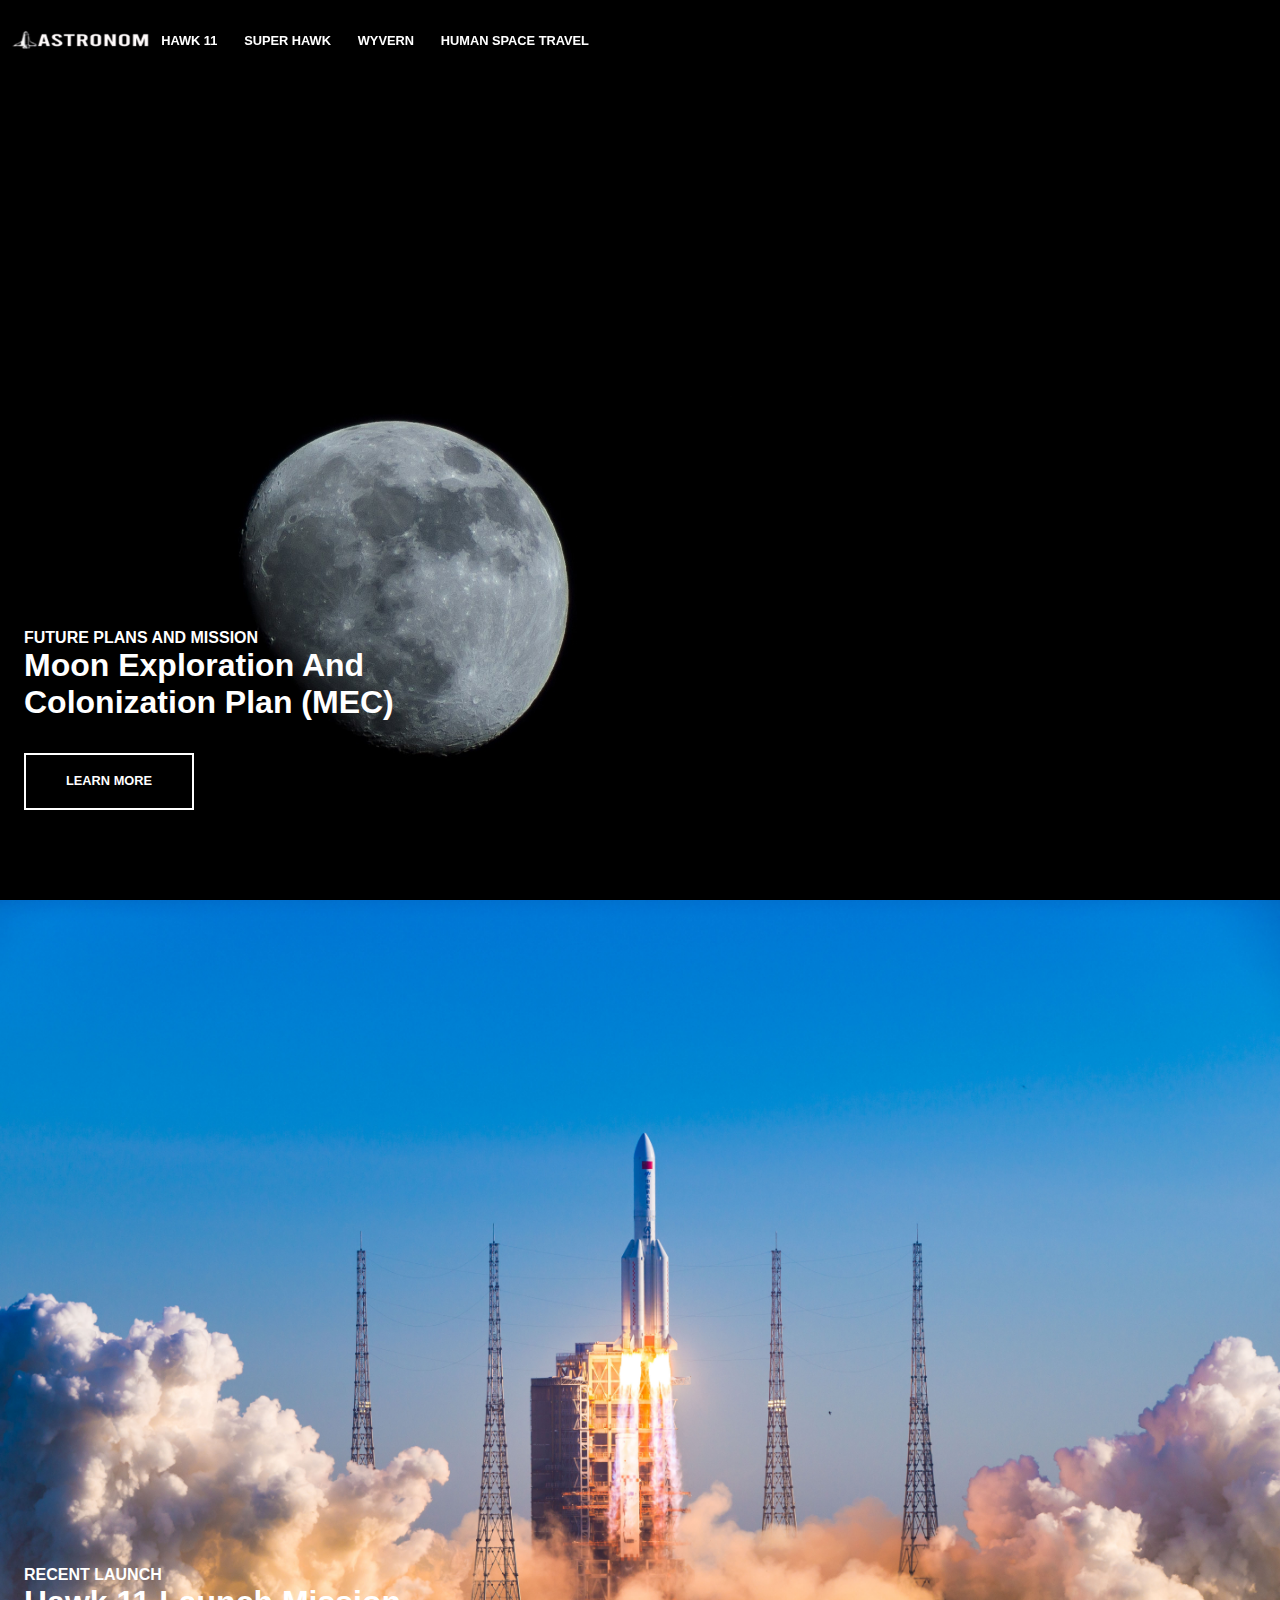
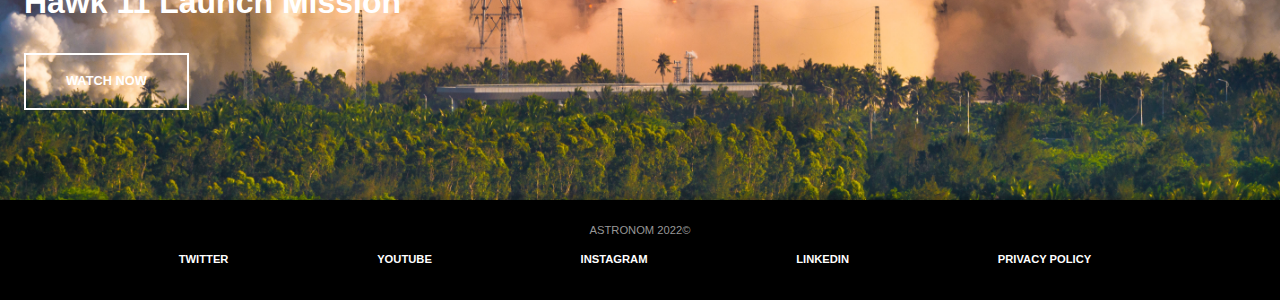
<file: index.html>
<!DOCTYPE html>
<html lang="en">
  <head>
    <meta charset="UTF-8" />
    <meta http-equiv="X-UA-Compatible" content="IE=edge" />
    <meta name="viewport" content="width=device-width, initial-scale=1.0" />
    <title>Astronom</title>
    <link rel="stylesheet" href="styles.css" />
    <link rel="stylesheet" href="footer.css" />
    <link rel="stylesheet" href="mission.css" />
    <link rel="stylesheet" href="header.css" />
    
  </head>
  <body>
    <header class="header">
      <div class="background">

      </div>
      <div class="header_inner">
        <div class="header_logo">
          <a href="index.html">
            <img src="./images/logo4.png" alt="logo"/>
          </a>
        </div>

      <nav class="header_navigation">
        <ul>
          <li><a href="hawk11.html" class="nav_link">HAWK 11</a></li>
          <li><a href="superhawk.html" class="nav_link">SUPER HAWK</a></li>
          <li><a href="wyvern.html" class="nav_link">WYVERN</a></li>
          
          <li><a href="humanspace.html" class="nav_link">HUMAN SPACE TRAVEL</a></li>
          
        </ul>
        
      </nav>

    </header>
    <div class="bgimage">
      
    </div>
    <section class="mission_container on_screen">
      <div class="background one"></div>
      <div class="bottom_content">
        <h4 class="bottom_content_subheader">
          FUTURE PLANS AND MISSION
        </h4>
        <h1 class="bottom_content_header">
          Moon Exploration And Colonization Plan (MEC)
        </h1>
        <a href="MECPlan.html" class="content_button">
          <span class="text">LEARN MORE</span>
          <div class="hover"></div>
        </a>
      </div>
     
    </section>
    
		<section class="mission_container">
			<div class="background two"></div>

			<div class="bottom_content">
				<h4 class="bottom_content_subheader">RECENT LAUNCH</h4>

				<h1 class="bottom_content_header">
					Hawk 11 Launch Mission
				</h1>

				<a class="content_button" href="https://youtu.be/gy6iam6NjsU">
					<span class="text">WATCH NOW</span>
					<div class="hover"></div>
				</a>
			</div>
		</section>
    <footer class="footer">
      <div class="footer_text">ASTRONOM 2022&copy;</div>

      <ul class="footer_list">
        <li><a href="#" class="footer_list_link">Twitter</a></li>
        <li><a href="#" class="footer_list_link">Youtube</a></li>
        <li><a href="#" class="footer_list_link">Instagram</a></li>
        <li><a href="#" class="footer_list_link">LinkedIn</a></li>
        <li><a href="#" class="footer_list_link">Privacy Policy</a></li>
        
      </ul>
    </footer>
   
    

    </div>
  </body>
</html>
</file>
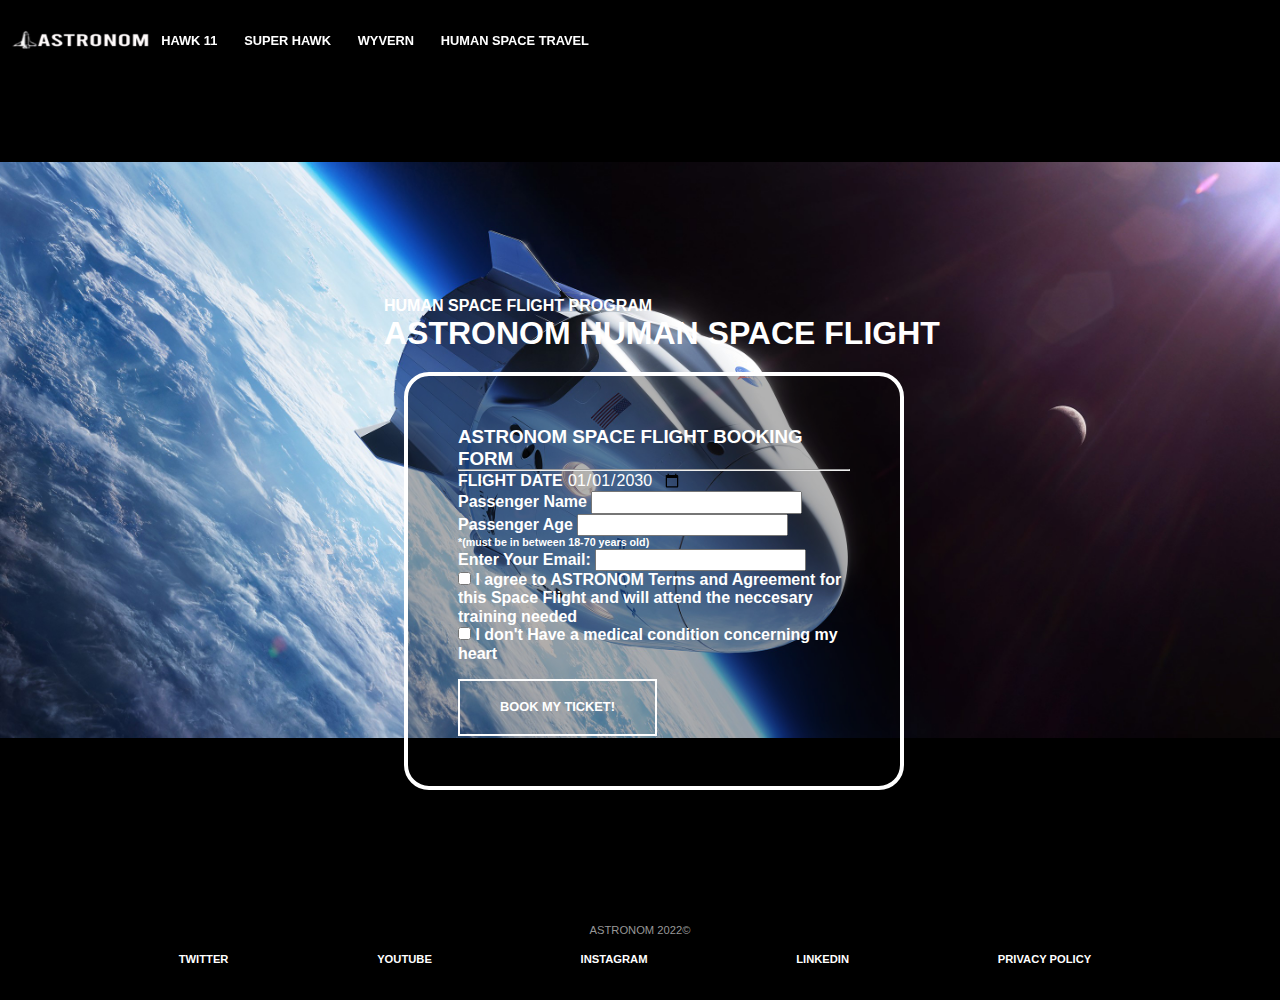
<file: booking.html>
<!DOCTYPE html>
<html lang="en">
  <head>
    <meta charset="UTF-8" />
    <meta http-equiv="X-UA-Compatible" content="IE=edge" />
    <meta name="viewport" content="width=device-width, initial-scale=1.0" />
    <title>Astronom</title>
    <link rel="stylesheet" href="styles.css" />
    <link rel="stylesheet" href="footer.css" />
    <link rel="stylesheet" href="mission.css" />
    <link rel="stylesheet" href="header.css" />
    <link rel="stylesheet" href="bookingform.css" />
  </head>
  <body>
    <header class="header">
      <div class="background">

      </div>
      <div class="header_inner">
        <div class="header_logo">
          <a href="index.html">
            <img src="./images/logo4.png" alt="logo"/>
          </a>
        </div>

      <nav class="header_navigation">
        <ul>
          <li><a href="hawk11.html" class="nav_link">HAWK 11</a></li>
          <li><a href="superhawk.html" class="nav_link">SUPER HAWK</a></li>
          <li><a href="wyvern.html" class="nav_link">WYVERN</a></li>
          
          <li><a href="humanspace.html" class="nav_link">HUMAN SPACE TRAVEL</a></li>
          
        </ul>
        
      </nav>

    </header>
   
    
    
    <section class="booking_form">

      <div class="background seven "></div>
      <div class="bottom_content">
        <h4 class="bottom_content_subheader">
            HUMAN SPACE FLIGHT PROGRAM
        </h4>
        <h1 class="bottom_content_header">
            ASTRONOM HUMAN SPACE FLIGHT
        </h1>
        <div class="fileforminsert">
            <h3>ASTRONOM SPACE FLIGHT BOOKING FORM</h3>
    
            <hr>
            <div class="flightdate">
                <label> FLIGHT DATE </label>
                <input type="date" class="datepicker"
                value="2030-01-01"
                min="2030-01-01" max="2030-12-31">
            </div>
            <div class="passengername">
                <label>Passenger Name</label>
                <input type="text" class="passname">
            </div>
            <div class="passengerage">
                <label> Passenger Age </label>
                
                <input type="number" min="18" size="70">
                <H6> *(must be in between 18-70 years old)</H6>
            </div>
            <div class="passemail">
                <label for="email">Enter Your Email:</label>
                <input type="email" id="email" name="email">
            </div>
            <div class="checkbox">
                <input type="checkbox" id="check1" name="check1" value="termsagree">
                <label for="check1"> I agree to ASTRONOM Terms and Agreement for this Space Flight and will attend
                    the neccesary training needed
                </label><br>
                <input type="checkbox" id="check2" name="check2" value="medical">
                <label for="check2"> I don't Have a medical condition concerning my heart</label><br>
            </div>
            <a href="thankyou.html" class="accept_button">
                <span class="text">BOOK MY TICKET!</span>
                <div class="hover"></div>
              </a>
            </div>
   
        </section>
    
    
  
    
    <footer class="footer">
      <div class="footer_text">ASTRONOM 2022&copy;</div>

      <ul class="footer_list">
        <li><a href="#" class="footer_list_link">Twitter</a></li>
        <li><a href="#" class="footer_list_link">Youtube</a></li>
        <li><a href="#" class="footer_list_link">Instagram</a></li>
        <li><a href="#" class="footer_list_link">LinkedIn</a></li>
        <li><a href="#" class="footer_list_link">Privacy Policy</a></li>
        
      </ul>
    </footer>
   
    

    </div>
  </body>
</html>
</file>
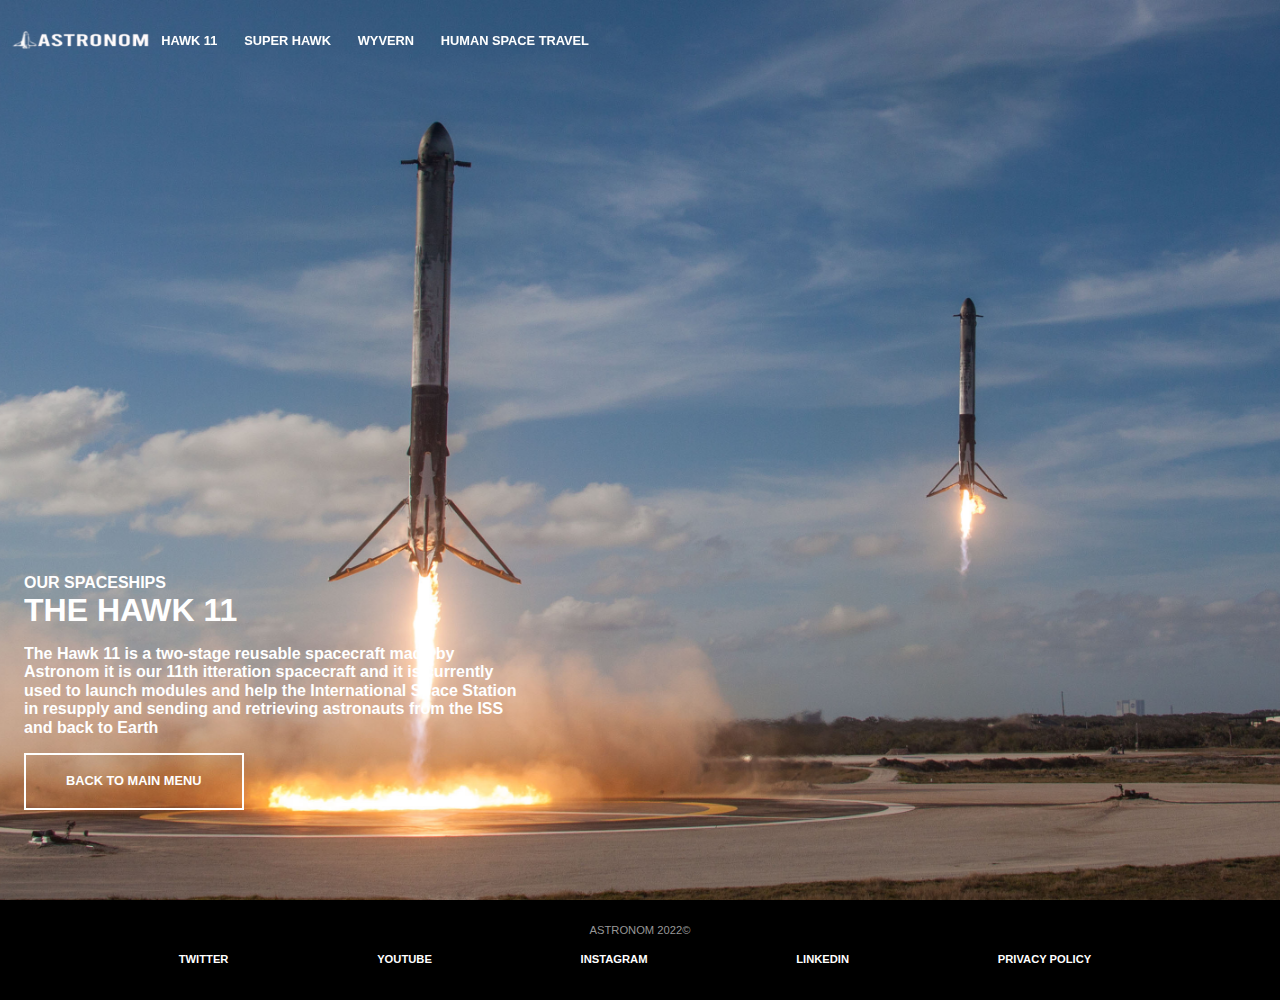
<file: hawk11.html>
<!DOCTYPE html>
<html lang="en">
  <head>
    <meta charset="UTF-8" />
    <meta http-equiv="X-UA-Compatible" content="IE=edge" />
    <meta name="viewport" content="width=device-width, initial-scale=1.0" />
    <title>Astronom</title>
    <link rel="stylesheet" href="styles.css" />
    <link rel="stylesheet" href="footer.css" />
    <link rel="stylesheet" href="mission.css" />
    <link rel="stylesheet" href="header.css" />
    
  </head>
  <body>
    <header class="header">
      <div class="background">

      </div>
      <div class="header_inner">
        <div class="header_logo">
          <a href="index.html">
            <img src="./images/logo4.png" alt="logo"/>
          </a>
        </div>

      <nav class="header_navigation">
        <ul>
          <li><a href="hawk11.html" class="nav_link">HAWK 11</a></li>
          <li><a href="superhawk.html" class="nav_link">SUPER HAWK</a></li>
          <li><a href="wyvern.html" class="nav_link">WYVERN</a></li>
          
          <li><a href="humanspace.html" class="nav_link">HUMAN SPACE TRAVEL</a></li>
          
        </ul>
        
      </nav>

    </header>
    <div class="bgimage">
      
    </div>
    <section class="mission_container on_screen">
      <div class="background four"></div>
      <div class="bottom_content">
        <h4 class="bottom_content_subheader">
          OUR SPACESHIPS
        </h4>
        <h1 class="bottom_content_header">
          THE HAWK 11
        </h1>
        
        <div class="MECPlantext">
        <h4 class="Hawk11text">The Hawk 11 is a two-stage reusable spacecraft made by 
            Astronom it is our 11th itteration spacecraft and it is currently used 
            to launch modules and help the International Space Station in resupply 
            and sending and retrieving astronauts from the ISS and back to Earth
        </h4> 
        </div>
        <a href="index.html" class="content_button">
            <span class="text">BACK TO MAIN MENU</span>
            <div class="hover"></div>
          </a>
        
      </div>
     
    </section>
  
    <footer class="footer">
      <div class="footer_text">ASTRONOM 2022&copy;</div>

      <ul class="footer_list">
        <li><a href="#" class="footer_list_link">Twitter</a></li>
        <li><a href="#" class="footer_list_link">Youtube</a></li>
        <li><a href="#" class="footer_list_link">Instagram</a></li>
        <li><a href="#" class="footer_list_link">LinkedIn</a></li>
        <li><a href="#" class="footer_list_link">Privacy Policy</a></li>
        
      </ul>
    </footer>
   
    

    </div>
  </body>
</html>
</file>
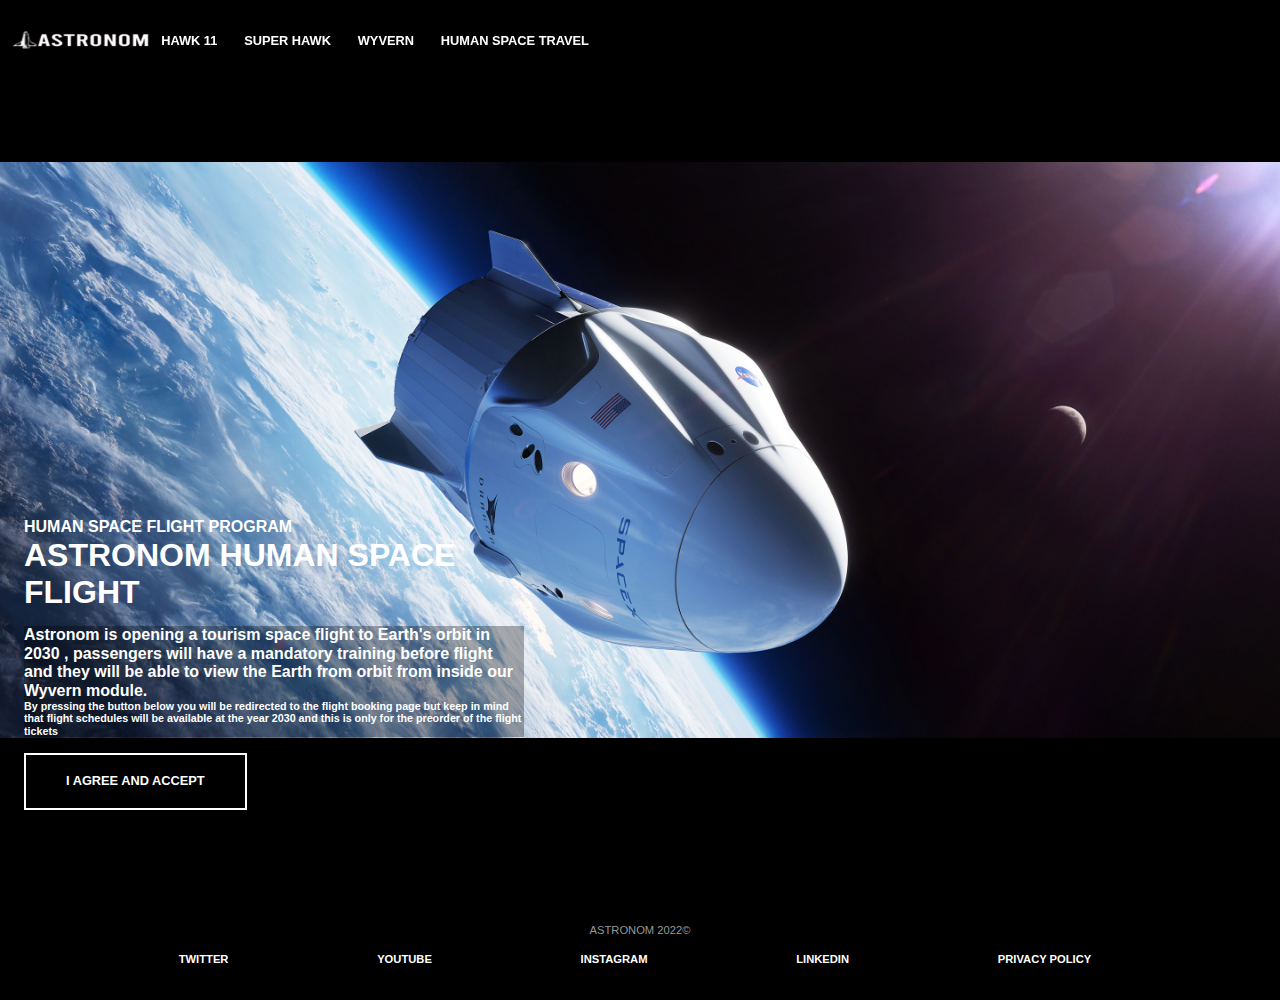
<file: humanspace.html>
<!DOCTYPE html>
<html lang="en">
  <head>
    <meta charset="UTF-8" />
    <meta http-equiv="X-UA-Compatible" content="IE=edge" />
    <meta name="viewport" content="width=device-width, initial-scale=1.0" />
    <title>Astronom</title>
    <link rel="stylesheet" href="styles.css" />
    <link rel="stylesheet" href="footer.css" />
    <link rel="stylesheet" href="mission.css" />
    <link rel="stylesheet" href="header.css" />
    <link rel="stylesheet" href="bookingform.css" />
  </head>
  <body>
    <header class="header">
      <div class="background">

      </div>
      <div class="header_inner">
        <div class="header_logo">
          <a href="#">
            <img src="./images/logo4.png" alt="logo"/>
          </a>
        </div>
        
      <nav class="header_navigation">
        <ul>
          <li><a href="hawk11.html" class="nav_link">HAWK 11</a></li>
          <li><a href="superhawk.html" class="nav_link">SUPER HAWK</a></li>
          <li><a href="wyvern.html" class="nav_link">WYVERN</a></li>
          
          <li><a href="humanspace.html" class="nav_link">HUMAN SPACE TRAVEL</a></li>
          
        </ul>
        
      </nav>

    </header>
    <section class="mission_container on_screen">
        <div class="background seven"></div>
        <div class="bottom_content">
          <h4 class="bottom_content_subheader">
            HUMAN SPACE FLIGHT PROGRAM
          </h4>
          <h1 class="bottom_content_header">
            ASTRONOM HUMAN SPACE FLIGHT
          </h1>
          
          <div class="humanspaceflighttext">
          <h4 class="spaceflighttext">
              Astronom is opening a tourism space flight to Earth's orbit
              in 2030 , passengers will have a mandatory training
              before flight and they will be able to view the Earth from orbit from inside our Wyvern module.
          </h4> 
          </div>
          <div class="humanspaceflightext2">
            <h6 class="spaceflighttext2">
              By pressing the button below you will be redirected to the flight booking page but keep in mind 
              that flight schedules will be available at the year 2030 and this is only for the preorder of the flight tickets
           </h6>
          </div>
          <div class="accept_button">
          <a href="booking.html" class="#">
              <span class="text">I AGREE AND ACCEPT</span>
              <div class="hover"></div>
            </a>
          </div>
        </div>
       
      </section>
    
    
       
      
    
    <footer class="footer">
        <div class="footer_text">ASTRONOM 2022&copy;</div>
  
        <ul class="footer_list">
          <li><a href="#" class="footer_list_link">Twitter</a></li>
          <li><a href="#" class="footer_list_link">Youtube</a></li>
          <li><a href="#" class="footer_list_link">Instagram</a></li>
          <li><a href="#" class="footer_list_link">LinkedIn</a></li>
          <li><a href="#" class="footer_list_link">Privacy Policy</a></li>
          
        </ul>
      </footer>
     
      
  
      </div>
    </body>
  </html>
</file>
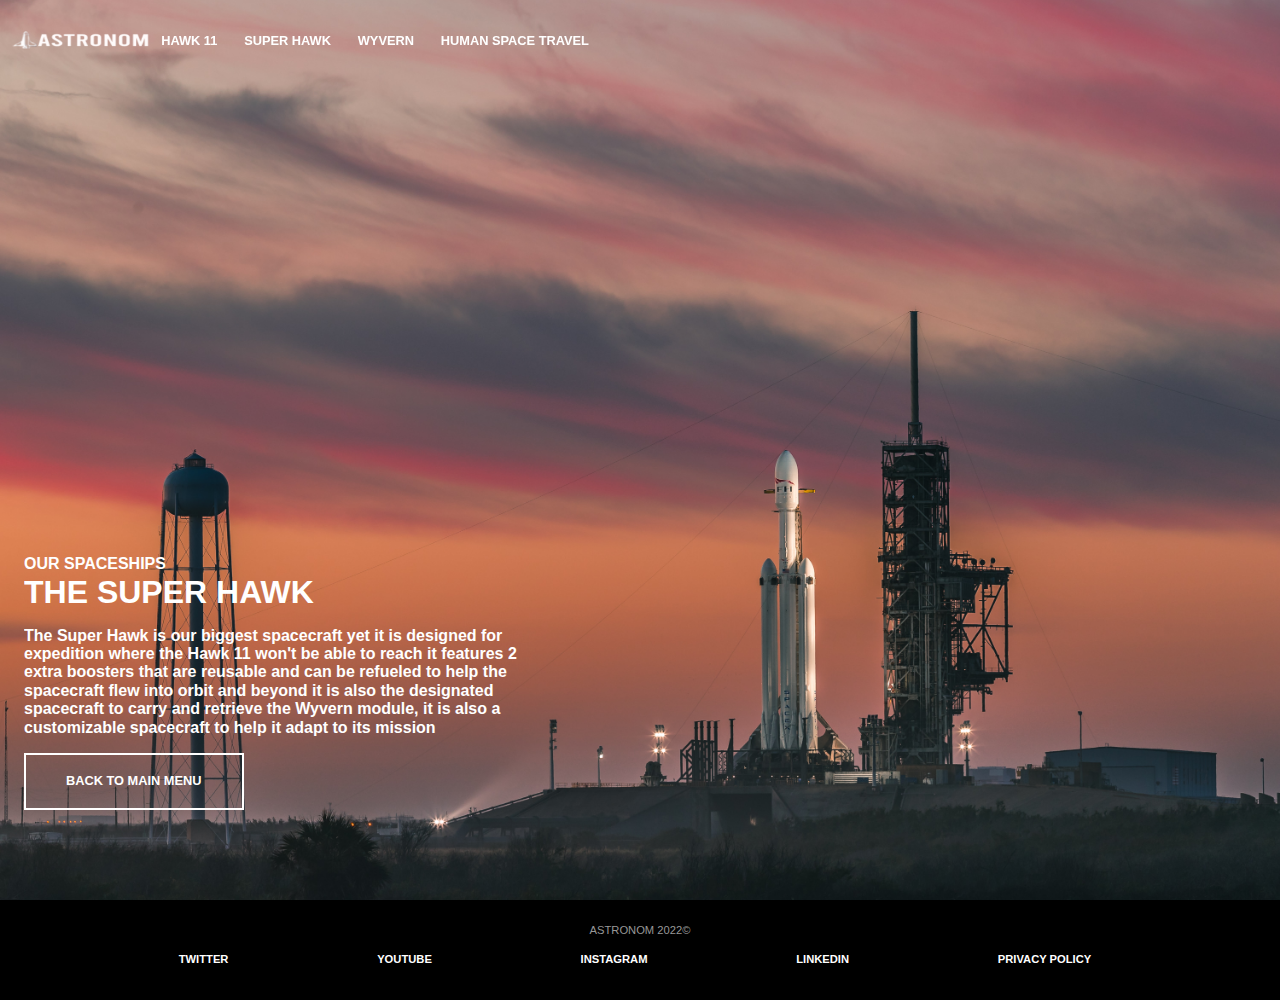
<file: superhawk.html>
<!DOCTYPE html>
<html lang="en">
  <head>
    <meta charset="UTF-8" />
    <meta http-equiv="X-UA-Compatible" content="IE=edge" />
    <meta name="viewport" content="width=device-width, initial-scale=1.0" />
    <title>Astronom</title>
    <link rel="stylesheet" href="styles.css" />
    <link rel="stylesheet" href="footer.css" />
    <link rel="stylesheet" href="mission.css" />
    <link rel="stylesheet" href="header.css" />
    
  </head>
  <body>
    <header class="header">
      <div class="background">

      </div>
      <div class="header_inner">
        <div class="header_logo">
          <a href="index.html">
            <img src="./images/logo4.png" alt="logo"/>
          </a>
        </div>

      <nav class="header_navigation">
        <ul>
          <li><a href="hawk11.html" class="nav_link">HAWK 11</a></li>
          <li><a href="superhawk.html" class="nav_link">SUPER HAWK</a></li>
          <li><a href="wyvern.html" class="nav_link">WYVERN</a></li>
          
          <li><a href="humanspace.html" class="nav_link">HUMAN SPACE TRAVEL</a></li>
          
        </ul>
        
      </nav>

    </header>
    <div class="bgimage">
      
    </div>
    <section class="mission_container on_screen">
      <div class="background five"></div>
      <div class="bottom_content">
        <h4 class="bottom_content_subheader">
          OUR SPACESHIPS
        </h4>
        <h1 class="bottom_content_header">
          THE SUPER HAWK
        </h1>
        
        <div class="Desctext">
        <h4 class="SuperHawktext">The Super Hawk is our biggest spacecraft yet
            it is designed for expedition where the Hawk 11 won't be able to reach
            it features 2 extra boosters that are reusable and can be refueled to help
            the spacecraft flew into orbit and beyond it is also the designated
            spacecraft to carry and retrieve the Wyvern module, it is also a customizable
            spacecraft to help it adapt to its mission
        </h4> 
        </div>
        <a href="index.html" class="content_button">
            <span class="text">BACK TO MAIN MENU</span>
            <div class="hover"></div>
          </a>
        
      </div>
     
    </section>
  
    <footer class="footer">
      <div class="footer_text">ASTRONOM 2022&copy;</div>

      <ul class="footer_list">
        <li><a href="#" class="footer_list_link">Twitter</a></li>
        <li><a href="#" class="footer_list_link">Youtube</a></li>
        <li><a href="#" class="footer_list_link">Instagram</a></li>
        <li><a href="#" class="footer_list_link">LinkedIn</a></li>
        <li><a href="#" class="footer_list_link">Privacy Policy</a></li>
        
      </ul>
    </footer>
   
    

    </div>
  </body>
</html>
</file>
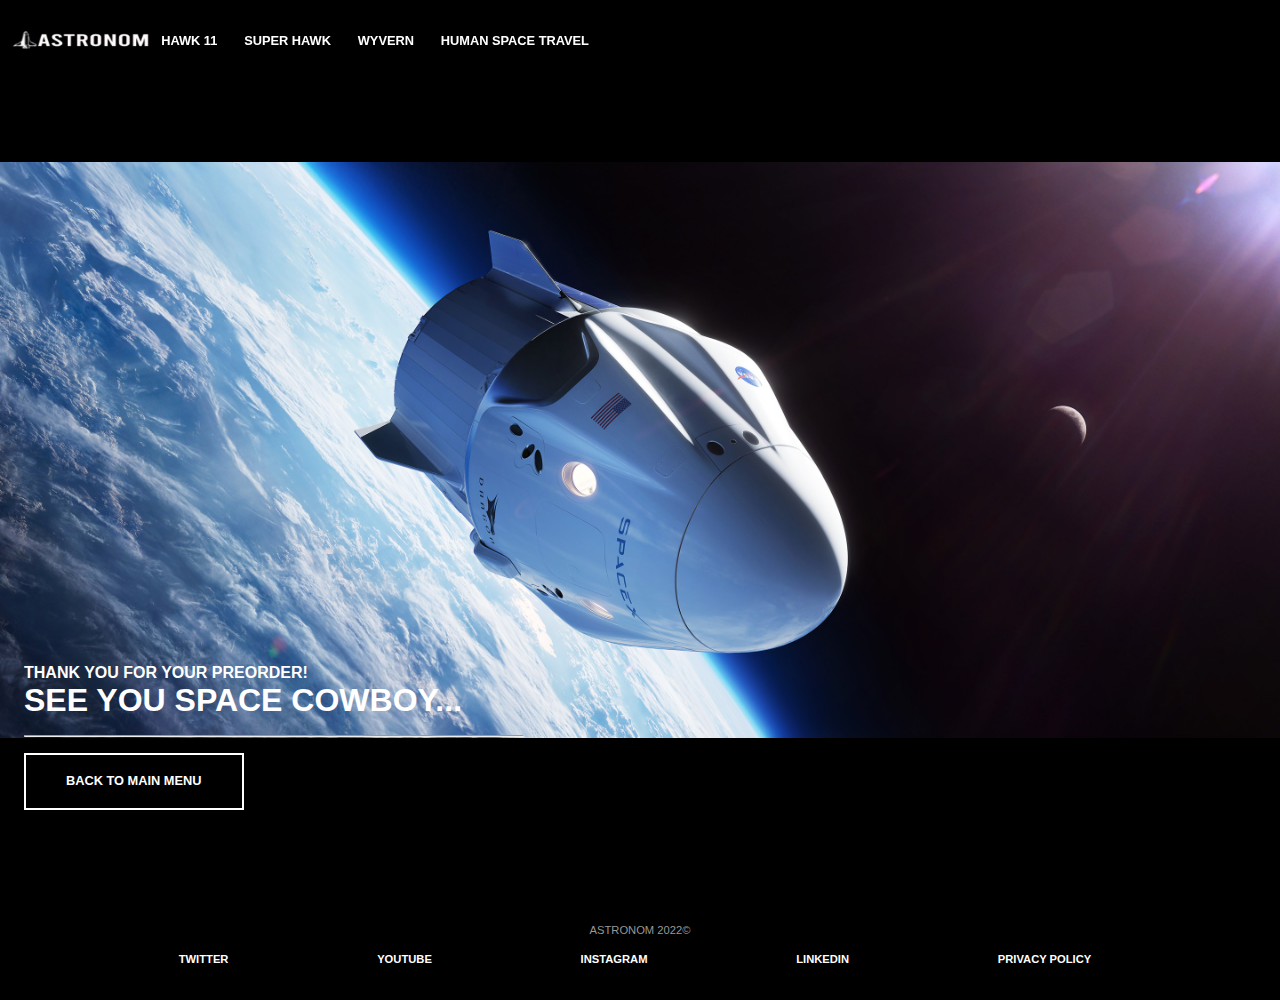
<file: thankyou.html>
<!DOCTYPE html>
<html lang="en">
  <head>
    <meta charset="UTF-8" />
    <meta http-equiv="X-UA-Compatible" content="IE=edge" />
    <meta name="viewport" content="width=device-width, initial-scale=1.0" />
    <title>Astronom</title>
    <link rel="stylesheet" href="styles.css" />
    <link rel="stylesheet" href="footer.css" />
    <link rel="stylesheet" href="mission.css" />
    <link rel="stylesheet" href="header.css" />
    <link rel="stylesheet" href="bookingform.css" />
  </head>
  <body>
    <header class="header">
      <div class="background">

      </div>
      <div class="header_inner">
        <div class="header_logo">
          <a href="index.html">
            <img src="./images/logo4.png" alt="logo"/>
          </a>
        </div>

      <nav class="header_navigation">
        <ul>
          <li><a href="hawk11.html" class="nav_link">HAWK 11</a></li>
          <li><a href="superhawk.html" class="nav_link">SUPER HAWK</a></li>
          <li><a href="wyvern.html" class="nav_link">WYVERN</a></li>
          
          <li><a href="humanspace.html" class="nav_link">HUMAN SPACE TRAVEL</a></li>
          
        </ul>
        
      </nav>

    </header>
    <div class="bgimage">
      
    </div>
    
    
    <section class="mission_container on_screen">

      <div class="background seven "></div>
      <div class="bottom_content">
        <h4 class="bottom_content_subheader">
            THANK YOU FOR YOUR PREORDER!
        </h4>
        <h1 class="bottom_content_header">
            SEE YOU SPACE COWBOY...
        </h1>
       
            
    
            <hr>
           
            <a href="index.html" class="accept_button">
                <span class="text">BACK TO MAIN MENU</span>
                <div class="hover"></div>
              </a>
            
   
        </section>
    
    
  
    
    <footer class="footer">
      <div class="footer_text">ASTRONOM 2022&copy;</div>

      <ul class="footer_list">
        <li><a href="https://twitter.com/NASA?ref_src=twsrc%5Egoogle%7Ctwcamp%5Eserp%7Ctwgr%5Eauthor" class="footer_list_link">Twitter</a></li>
        <li><a href="https://www.youtube.com/c/NASA" class="footer_list_link">Youtube</a></li>
        <li><a href="https://www.instagram.com/nasa/?hl=en" class="footer_list_link">Instagram</a></li>
        <li><a href="https://id.linkedin.com/company/nasa" class="footer_list_link">LinkedIn</a></li>
        <li><a href="https://www.thespacex.in/privacy-policy#:~:text=Your%20privacy%20is%20important%20to,provide%20a%20service%20to%20you." class="footer_list_link">Privacy Policy</a></li>
        
      </ul>
    </footer>
   
    

    </div>
  </body>
</html>
</file>
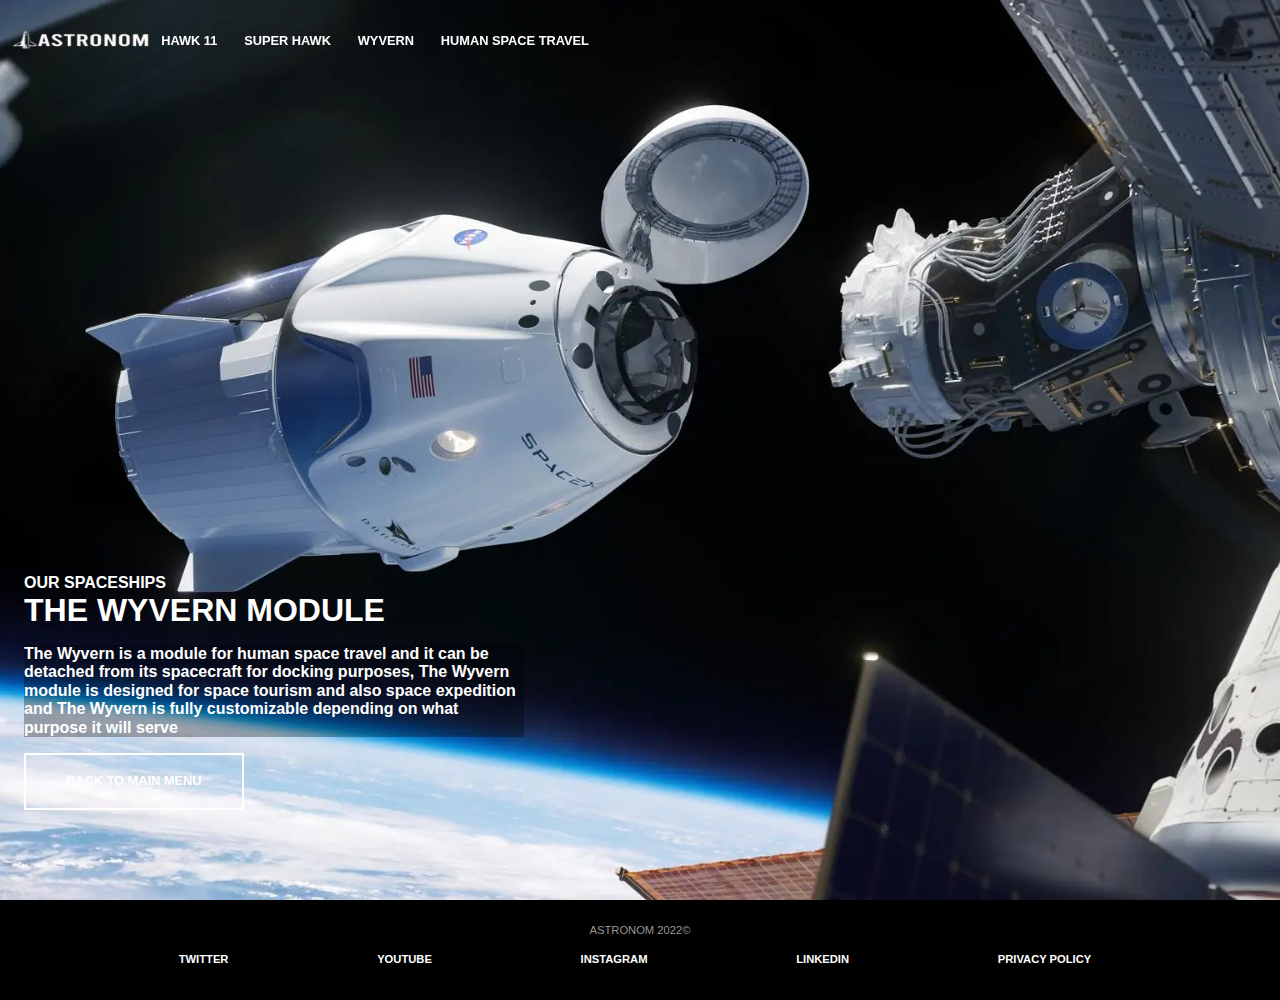
<file: wyvern.html>
<!DOCTYPE html>
<html lang="en">
  <head>
    <meta charset="UTF-8" />
    <meta http-equiv="X-UA-Compatible" content="IE=edge" />
    <meta name="viewport" content="width=device-width, initial-scale=1.0" />
    <title>Astronom</title>
    <link rel="stylesheet" href="styles.css" />
    <link rel="stylesheet" href="footer.css" />
    <link rel="stylesheet" href="mission.css" />
    <link rel="stylesheet" href="header.css" />
    
  </head>
  <body>
    <header class="header">
      <div class="background">

      </div>
      <div class="header_inner">
        <div class="header_logo">
          <a href="index.html">
            <img src="./images/logo4.png" alt="logo"/>
          </a>
        </div>

      <nav class="header_navigation">
        <ul>
          <li><a href="hawk11.html" class="nav_link">HAWK 11</a></li>
          <li><a href="superhawk.html" class="nav_link">SUPER HAWK</a></li>
          <li><a href="wyvern.html" class="nav_link">WYVERN</a></li>
          
          <li><a href="humanspace.html" class="nav_link">HUMAN SPACE TRAVEL</a></li>
          
        </ul>
        
      </nav>

    </header>
    <div class="bgimage">
      
    </div>
    <section class="mission_container on_screen">
      <div class="background six"></div>
      <div class="bottom_content">
        <h4 class="bottom_content_subheader">
          OUR SPACESHIPS
        </h4>
        <h1 class="bottom_content_header">
          THE WYVERN MODULE
        </h1>
        
        
        <h4 class="Wyverntext">The Wyvern is a module for human space travel
            and it can be detached from its spacecraft for docking purposes, The Wyvern module is designed
            for space tourism and also space expedition and The Wyvern is fully customizable
            depending on what purpose it will serve
        </h4> 
        
        <a href="index.html" class="content_button">
            <span class="text">BACK TO MAIN MENU</span>
            <div class="hover"></div>
          </a>
        
      </div>
     
    </section>
  
    <footer class="footer">
      <div class="footer_text">ASTRONOM 2022&copy;</div>

      <ul class="footer_list">
        <li><a href="#" class="footer_list_link">Twitter</a></li>
        <li><a href="#" class="footer_list_link">Youtube</a></li>
        <li><a href="#" class="footer_list_link">Instagram</a></li>
        <li><a href="#" class="footer_list_link">LinkedIn</a></li>
        <li><a href="#" class="footer_list_link">Privacy Policy</a></li>
        
      </ul>
    </footer>
   
    

    </div>
  </body>
</html>
</file>
<file: styles.css>
* {
	padding: 0;
	margin: 0;
	box-sizing: border-box;
}

html {
	line-height: 1.15; 
	-webkit-text-size-adjust: 100%; 
}

body {
	font-family: 'Montserrat', sans-serif;
	max-width: 100vw;
	overflow-x: hidden;
	background-color: black;
	color: #fff;
}

a:active,
a:link,
a:visited {
	color: #fff;
	text-decoration: none;
}

main {
	display: block;
}

h1 {
	font-size: 2em;
	margin: 0.67em 0;
}

hr {
	box-sizing: content-box; 
	height: 0; 
	overflow: visible; 
}

pre {
	font-family: monospace, monospace; 
	font-size: 1em; 
}

a {
	background-color: transparent;
}

abbr[title] {
	border-bottom: none; 
	text-decoration: underline; 
	text-decoration: underline dotted; 
}

b,
strong {
	font-weight: bolder;
}

code,
kbd,
samp {
	font-family: monospace, monospace; 
	font-size: 1em; 
}
small {
	font-size: 80%;
}

sub,
sup {
	font-size: 75%;
	line-height: 0;
	position: relative;
	vertical-align: baseline;
}

sub {
	bottom: -0.25em;
}

sup {
	top: -0.5em;
}

img {
	border-style: none;
}

button,
input,
optgroup,
select,
textarea {
	font-family: inherit; 
	font-size: 100%; 
	line-height: 1.15; 
	margin: 0; 
}

button,
input {
	
	overflow: visible;
}

button,
select {
	
	text-transform: none;
}

button,
[type='button'],
[type='reset'],
[type='submit'] {
	-webkit-appearance: button;
}

button::-moz-focus-inner,
[type='button']::-moz-focus-inner,
[type='reset']::-moz-focus-inner,
[type='submit']::-moz-focus-inner {
	border-style: none;
	padding: 0;
}

button:-moz-focusring,
[type='button']:-moz-focusring,
[type='reset']:-moz-focusring,
[type='submit']:-moz-focusring {
	outline: 1px dotted ButtonText;
}

fieldset {
	padding: 0.35em 0.75em 0.625em;
}

legend {
	box-sizing: border-box; 
	color: inherit; 
	display: table; 
	max-width: 100%; 
	padding: 0; 
	white-space: normal; 
}

progress {
	vertical-align: baseline;
}

textarea {
	overflow: auto;
}

[type='checkbox'],
[type='radio'] {
	box-sizing: border-box; 
	padding: 0; 
}

[type='number']::-webkit-inner-spin-button,
[type='number']::-webkit-outer-spin-button {
	height: auto;
}

[type='search'] {
	-webkit-appearance: textfield; 
	outline-offset: -2px; 
}

[type='search']::-webkit-search-decoration {
	-webkit-appearance: none;
}

::-webkit-file-upload-button {
	-webkit-appearance: button; 
	font: inherit; 
}

details {
	display: block;
}

summary {
	display: list-item;
}

template {
	display: none;
}

[hidden] {
	display: none;
}

ul {
	list-style: none;
}
.header_logo img{
	transition: transform .60s;
  }
.header_logo img:hover{
	position:relative;
	transform: scale(1.1);
  }
@font-face {
	font-family: 'Montserrat', sans-serif;
	src:  url('./fonts/Montserrat-VariableFont_wght.woff') format('woff'),
		  
  }
</file>
<file: footer.css>
.footer{
    background-color: black ;
    position: relative;
    margin: 0 auto;
    text-align: center;
    text-transform: uppercase;
    font-size: 0.7rem;
    font-weight: 400;
    padding: 1.5rem;
}

.footer_text{
    color: #979797;
}
.footer_list{
    display: flex;
    flex-wrap: wrap;
    justify-content: space-evenly;
    align-items: center;
    padding: 0 1rem;
    padding-top: 1rem;
}

.footer_list li{
    margin: 0 10px 10px 0;
}

.footer_list_link{
    font-weight: 600;
    transition: color 0.5s cubic-bezier(0.25, 1, 0.25, 1);
}

.footer_list_link:hover{
    color:#8b939b
}
</file>
<file: mission.css>
.mission_container{
    min-height: 100vh;
    position: relative;
}

.mission_container .background{
    height: 100vh;
    width: 100%;
    background-repeat: no-repeat;
    background-size: cover;
    background-position: center;
    position: relative;

}

.mission_container .background::after{
    content: "";
    position: absolute;
    top:0;
    left:0;
    width: 100%;
    height: 100%;
    background-color: rgba(0, 0, 0, 0);
}

.mission_container .background.one{
    background-image:url(moon.jpg);
    background-position:center;
    background-repeat:no-repeat;
    background-size:cover;

}
.mission_container .background.two{
    background-image:url(./images/rocket.jpg);
    background-position:center;
    background-repeat:no-repeat;
    background-size:cover;
}
.mission_container .background.three{
    background-image:url(./images/moonbase.jpg);
    background-position:center;

    background-repeat:no-repeat;
    background-size:cover;
}
.mission_container .background.four{
    background-image:url(./images/hawk11.jpg);
    background-position:center;

    background-repeat:no-repeat;
    background-size:cover;
}
.mission_container .background.five{
    background-image:url(./images/hawkheavy.jpg);
    background-position:center;

    background-repeat:no-repeat;
    background-size:cover;
}
.mission_container .background.six{
    background-image:url(./images/wyvern.webp);
    background-position:center;

    background-repeat:no-repeat;
    background-size:cover;
}

.background.seven{
    background-image:url(./images/humanspace.jpg);
    background-position: center;
    background-repeat:no-repeat;
    background-size:contain;
}
.bgimage {
    width: auto;
    height: auto;
    padding: 0%;
    
}

.mission_container .bottom_content{
    position: absolute;
    bottom: 10%;
    left: 1.5rem;
    width:90%;
    max-width: 500px;
    overflow: hidden;
}

.mission_container .bottom_content .bottom_content_header{
    font-size: 2rem;
    text-align:left;
    margin: 0 0 1rem auto;
    font-weight: 600;
}

.mission_container .bottom_content .content_button{
    border: 2px solid white;
    display: inline-block;
    position: relative;
    z-index: 2;
    margin-top: 1rem;
}

.mission_container .bottom_content .content_button .text{
    font-weight: bold;
    font-size: 0.8rem;
    display: inline-block;
    text-transform: uppercase;
    padding: 1.2rem 2.5rem;
    color:white ;
    transition: color 0.5s cubic-bezier(0.19,1,0.22,1);
}
.mission_container .bottom_content .content_button .hover{
    position: absolute;
    top: 0;
    left: 0;
    background: white;
    height: 100%;
    width: 100%;
    z-index: -1;
    transform: scale3d(1,0,1);
    transform-origin: top center;
    transition: transform 0.6s cubic-bezier(0.19,1,0.22,1);
}
.mission_container .bottom_content .content_button:hover .hover{
    transform: scale3d(1,1,1);
    transform-origin: bottom center;
    
}

.mission_container .bottom_content .content_button:hover .text{
   color: black;
    
}

.mission_container.onscreen .bottom_content{
    opacity: 1;
    transform:translateY(0);
}

.mission_container .bottom_content_contenttext{
    background-color: rgba(0, 0, 0, 0.3);
    background-blend-mode: multiply;
    
}

.mission_container .bottom_content_contenttext{
    background-color: rgba(0, 0, 0, 0.3);
    background-blend-mode: multiply;
    
}
.mission_container .bottom_content_MECPlanabout{
    background-color: rgba(0, 0, 0, 0.3);
    background-blend-mode: multiply;
    
}
.mission_container .Wyverntext{
    background-color: rgba(0, 0, 0, 0.3);
    background-blend-mode: multiply;
    
}
.mission_container .spaceflighttext{
    background-color: rgba(0, 0, 0, 0.3);
    background-blend-mode: multiply;
    
}
.mission_container .spaceflighttext2{
    background-color: rgba(0, 0, 0, 0.3);
    background-blend-mode: multiply;
    
}
</file>
<file: header.css>
.header{
    height: 5rem;
    position: fixed;
    top:0;
    left: 0;
    width: 100pv;
    
    z-index: 10;
}
.header .background {
    background: black;
    position: absolute;
    top: 0;
    left: 0;
    width: 100%;
    height: 100%;
    z-index: -1;
    transform: translateY(-100%);
	transition: transform 0.5s cubic-bezier(0.19, 1, 0.22, 1) 0.1s;
}
.header.show.with_background .background {
	transform: translateY(0);
}

.header .header_inner{
    height: 100%;
    width: 100%;
    display: flex;
}
.header_logo{
    flex-grow:1;
    overflow: hidden;
    margin:auto 0;
}
.header_logo a{
    display: block;
    width: 150px;
    margin:0 auto;
}

.header_logo a img{
    height: 100%;
    width: 100%;
    object-fit: cover;
}
.header_navigation{
    flex-grow:2;
    display:flex;
    justify-content: space-between;
    align-items: center;
}

.header_navigation ul li{
    margin: 0 0.7rem;
    display:inline-block
}

.header_navigation .nav_link{
    font-weight: bold;
    font-size: 0.8rem;
    text-transform: uppercase;
    position:relative;
}

.header_navigation .nav_link:after{
    content:'';
    position: absolute;
    bottom: 0;
    left: 0;
    width: 100%;
    height: 1px;
    background:white;
    transform: scaleX(0);
    transform-origin: right center;
    transition: transform 0.6s cubic-bezier(0.19,1,0.22,1);
}

.header_navigation .nav_link:hover:after{
    transform: scaleX(1);
    transform-origin: left center;
}
</file>
<file: bookingform.css>
.booking_form_box{
    max-width: 350px;
    border: 1px solid #ced4da;
    margin: 10% auto;
}
.accept_button{
    border: 2px solid white;
    display: inline-block;
    position: relative;
    z-index: 2;
    margin-top: 1rem;
    
}

.accept_button .text{
    font-weight: bold;
    font-size: 0.8rem;
    display: inline-block;
    text-transform: uppercase;
    padding: 1.2rem 2.5rem;
    color:white ;
    transition: color 0.5s cubic-bezier(0.19,1,0.22,1);
}
.accept_button .hover{
    position: absolute;
    top: 0;
    left: 0;
    background: white;
    
    height: 100%;
    width: 100%;
    z-index: -1;
    transform: scale3d(1,0,1);
    transform-origin: top center;
    transition: transform 0.6s cubic-bezier(0.19,1,0.22,1);
}
.accept_button:hover .hover{
    transform: scale3d(1,1,1);
    transform-origin: bottom center;
    
}

.accept_button:hover .text{
   color: black;
    
}
.fileforminsert{
    font-family: 'Montserrat', sans-serif;
	max-width: 100vw;
	overflow-x: hidden;
	background-color: black;
	color: #fff;
    background-color: rgba(0, 0, 0, 0.3);
    font-weight: bolder;
    width: 500px;
    border: 4px solid rgb(255, 255, 255);
    padding: 50px;
    margin: 20px;
    border-radius: 25px;
    
}

.datepicker{
  background: transparent;
  border: none;
  color: white;

}

.booking_form{
    min-height: 100vh;
    position: relative;
}

.booking_form .background{
    height: 100vh;
    width: 100%;
    background-repeat: no-repeat;
    background-size: cover;
    background-position: center;
    position: relative;

}

.booking_form .background::after{
    content: "";
    position: absolute;
    top:0;
    left:0;
    width: 100%;
    height: 100%;
    background-color: rgba(0, 0, 0, 0);
}



.booking_form .background.seven{
    background-image:url(./images/humanspace.jpg);
    background-position: center;
    background-repeat:no-repeat;
    background-size:contain;
}
.bgimage {
    width: auto;
    height: auto;
    padding: 0%;
    
}

.booking_form .bottom_content{
    position: absolute;
    bottom: 10%;
    left: 30%;
    right: 30%;
    width:90%;
    overflow: hidden;
}

.booking_form .bottom_content .bottom_content_header{
    font-size: 2rem;
    text-align:left;
    margin: 0 0 1rem auto;
    font-weight: 600;
}
</file>
